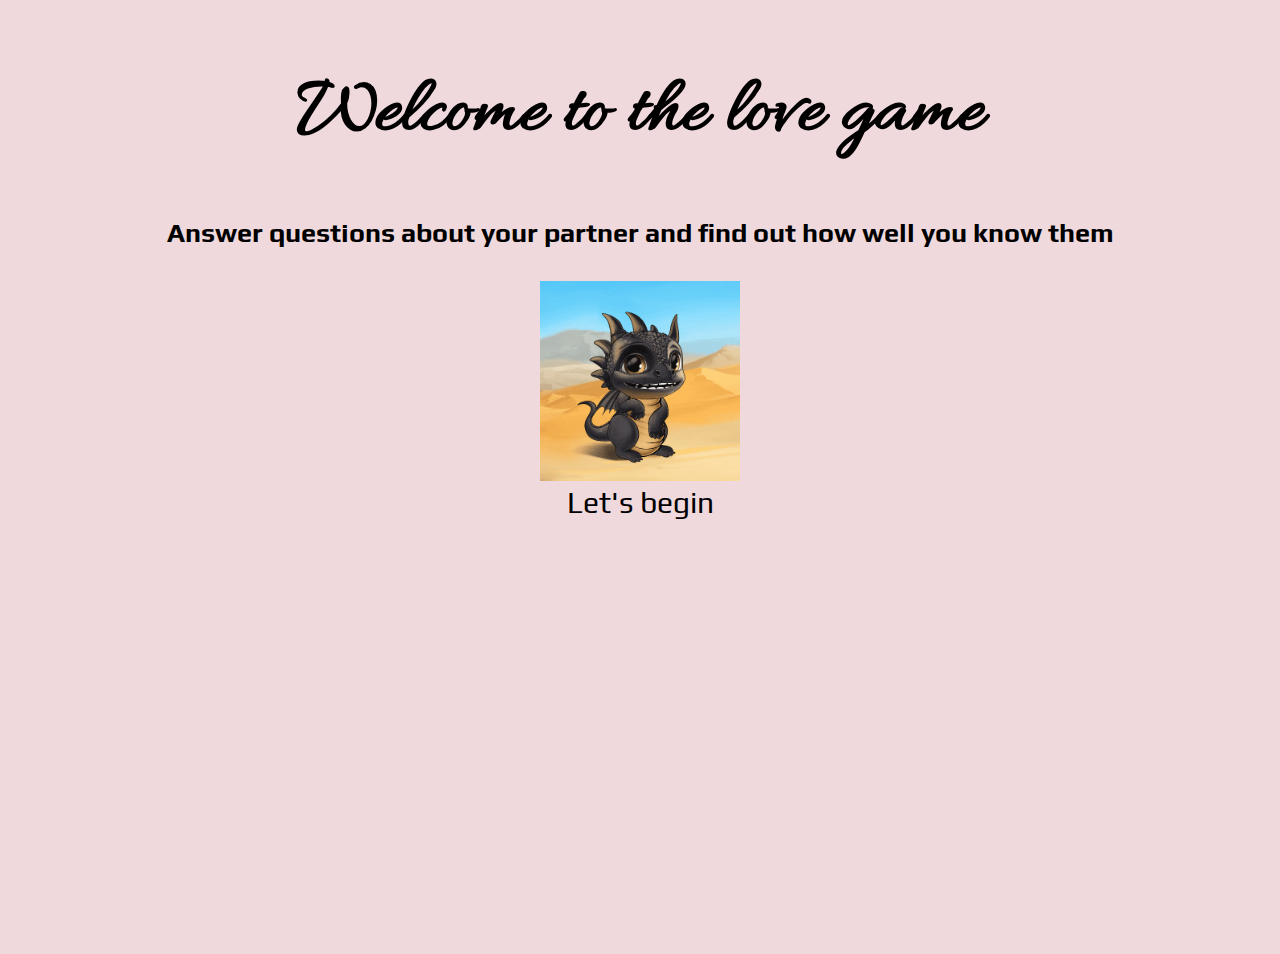
<file: index.html>
<!DOCTYPE html>

<html lang="en">

<head>
    <meta charset="utf-8" >
    <meta name="viewport" content="width=device-width, initial-scale=1">
    <link rel="stylesheet" type="text/css" href="style.css">
    <title> My Webpage </title>
    <link rel="preconnect" href="https://fonts.googleapis.com">
    <link rel="preconnect" href="https://fonts.gstatic.com" crossorigin>
    <link href="https://fonts.googleapis.com/css2?family=Allura&display=swap" rel="stylesheet">
    <link href="https://fonts.googleapis.com/css2?family=Play:wght@400;700&display=swap" rel="stylesheet">
</head>

<body> 

  <h1 style="font-family:'Allura' ">Welcome to the love game</h1>
  <h2>Answer questions about your partner and find out how well you know them</h2>
  <img src="microraptor.gif" alt="microraptor" height="200" width="200"> <br>
  <a href="page1.html">Let's begin</a>
    

</body>

</html>
</file>
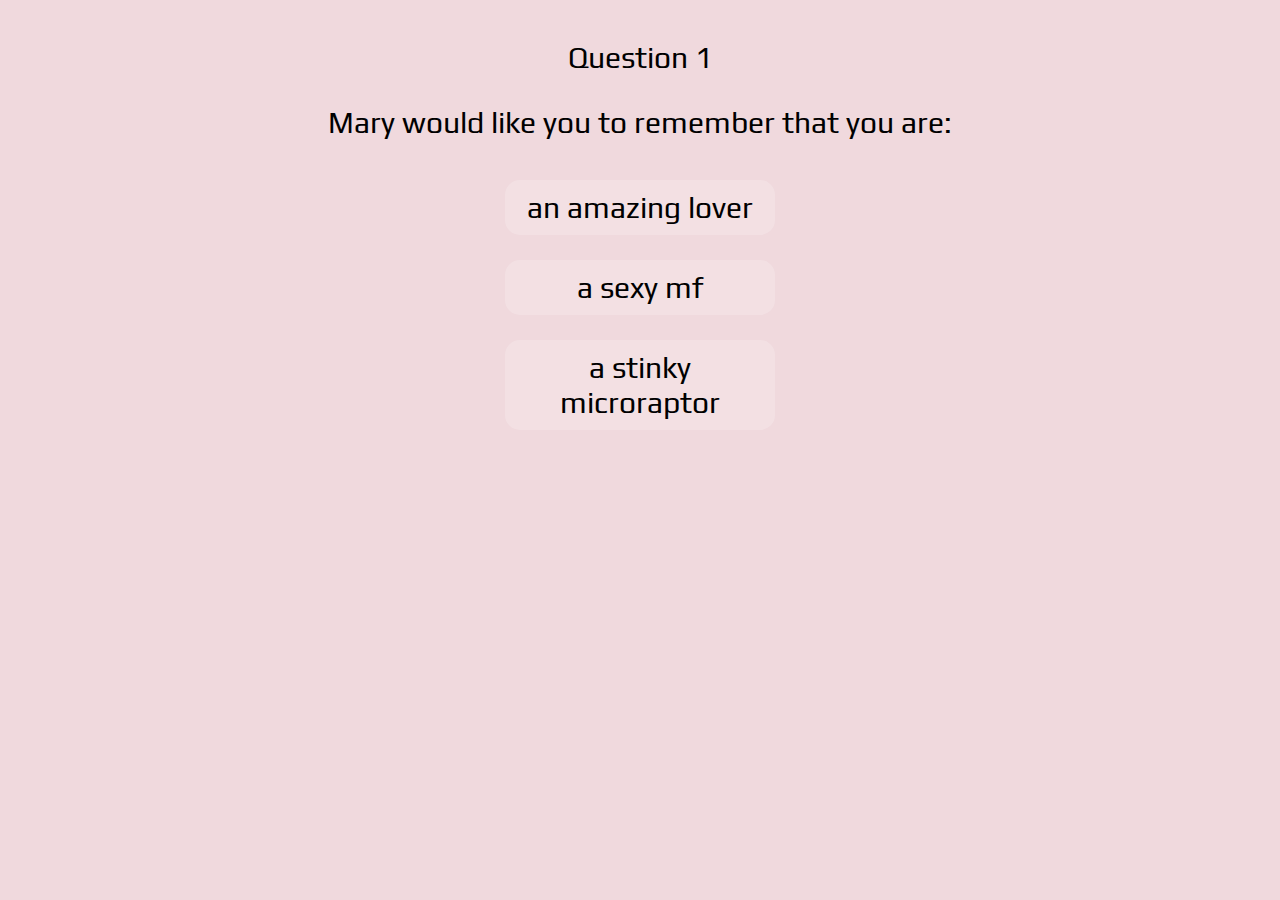
<file: page1.html>
<head>
    <link rel="stylesheet" type="text/css" href="style.css">
    <link rel="preconnect" href="https://fonts.gstatic.com" crossorigin>
    <link href="https://fonts.googleapis.com/css2?family=Allura&display=swap" rel="stylesheet">
    <link href="https://fonts.googleapis.com/css2?family=Play:wght@400;700&display=swap" rel="stylesheet">
     <meta name="viewport" content="width=device-width, initial-scale=1">
</head>
<body>
    <div class="question">
        <p>Question 1</p> 
        <p>Mary would like you to remember that you are:</p>   
    </div>
    <div class="answers">
        <div ><a class="WRONG" href="page2.html">an amazing lover</a></div>
        <div ><a class="WRONG" href="page2.html">a sexy mf</a></div>
        <div ><a class="CORRECT" href="page2.html">a stinky microraptor</a></div>

    </div>
</body>
</file>
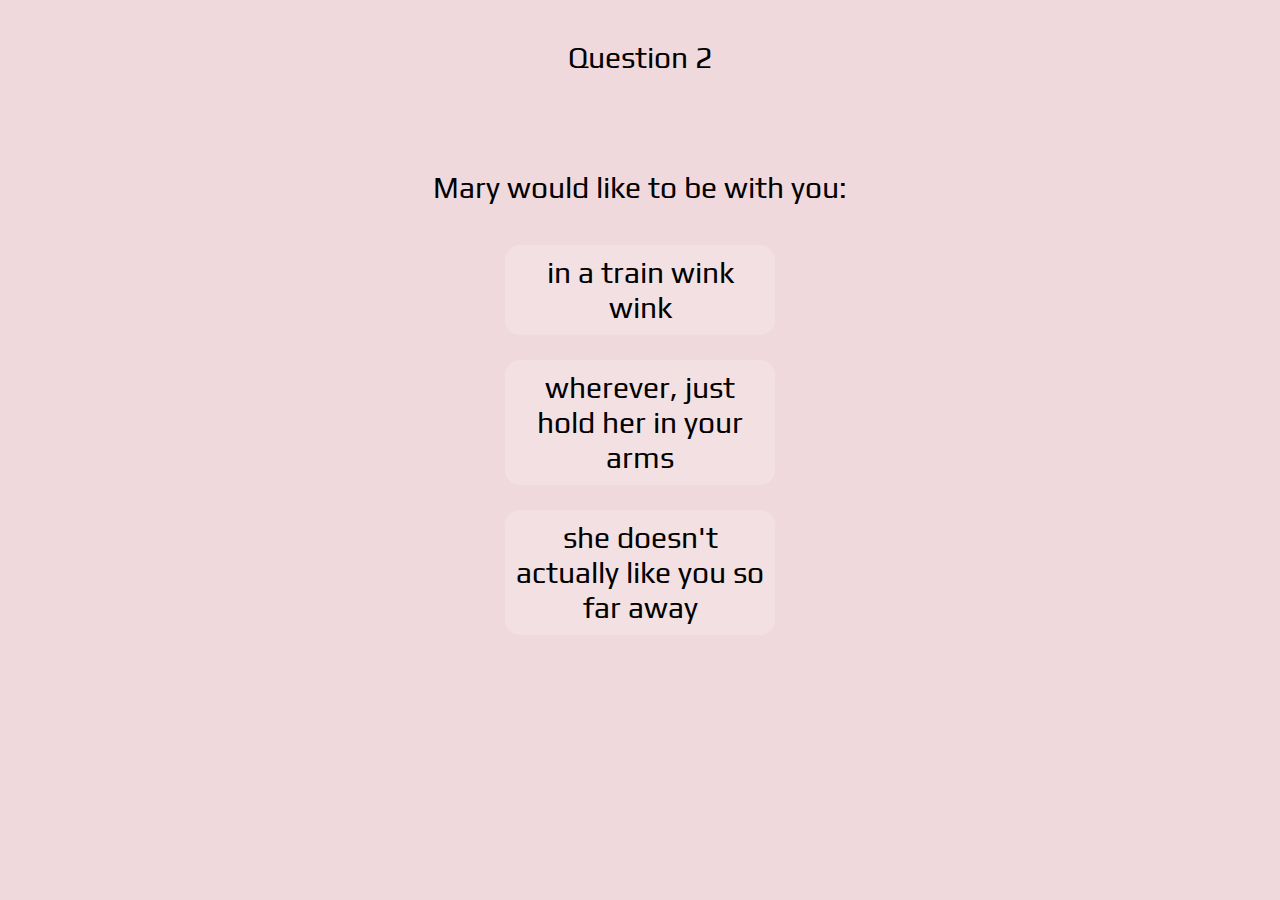
<file: page2.html>
<head>
    <link rel="stylesheet" type="text/css" href="style.css">
    <link rel="preconnect" href="https://fonts.gstatic.com" crossorigin>
    <link href="https://fonts.googleapis.com/css2?family=Allura&display=swap" rel="stylesheet">
    <link href="https://fonts.googleapis.com/css2?family=Play:wght@400;700&display=swap" rel="stylesheet">
</head>
<body>
    <div class="question">
        <p>Question 2</p> <br>
        <p>Mary would like to be with you:</p>   
    </div>
    <div class="answers">
        <div ><a class="WRONG" href="page3.html">in a train wink wink</a></div>
        <div ><a class="CORRECT" href="page3.html">wherever, just hold her in your arms</a></div>
        <div ><a class="WRONG" href="page3.html">she doesn't actually like you so far away</a></div>

    </div>
</body>
</file>
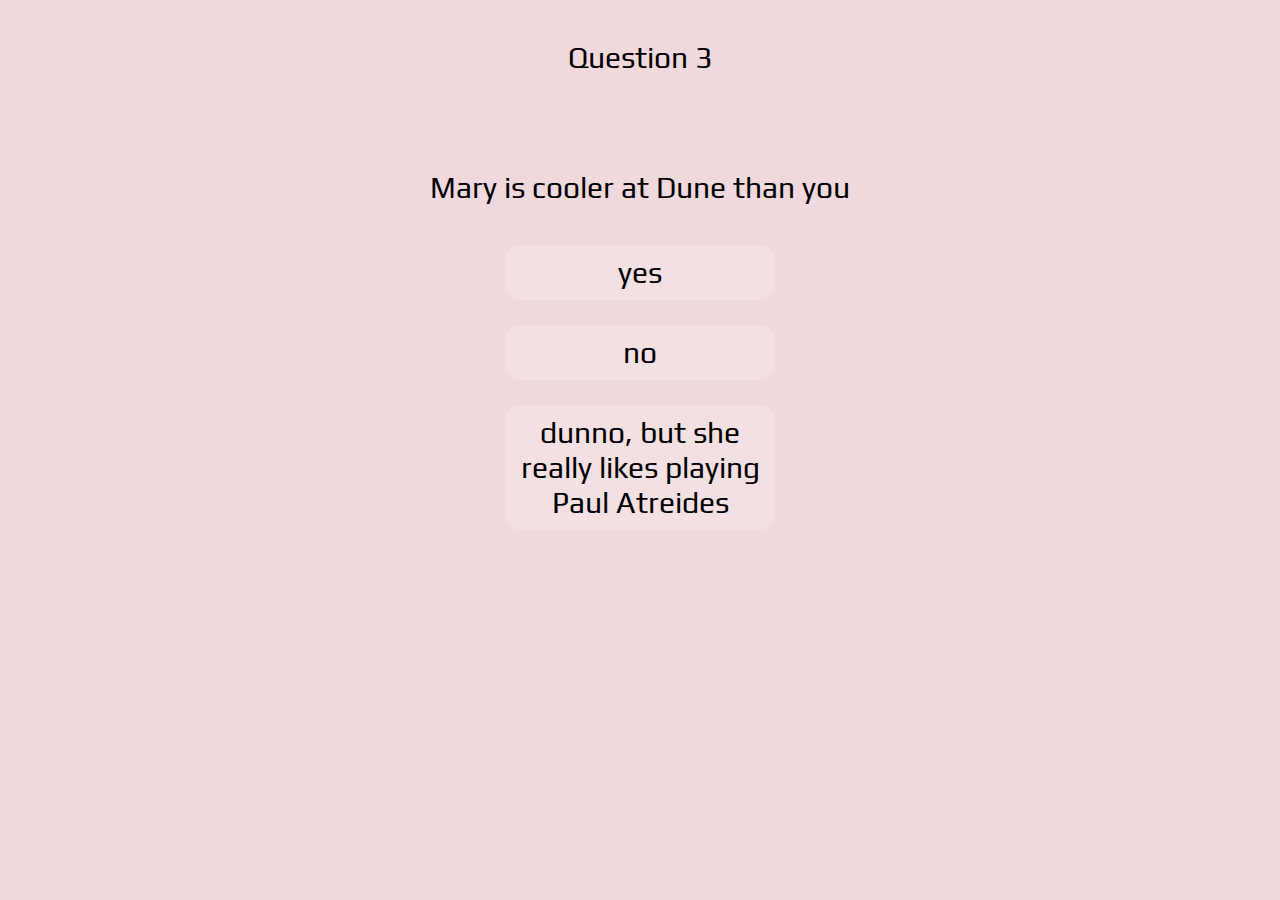
<file: page3.html>
<head>
    <link rel="stylesheet" type="text/css" href="style.css">
    <link rel="preconnect" href="https://fonts.gstatic.com" crossorigin>
    <link href="https://fonts.googleapis.com/css2?family=Allura&display=swap" rel="stylesheet">
    <link href="https://fonts.googleapis.com/css2?family=Play:wght@400;700&display=swap" rel="stylesheet">
</head>
<body>
    <div class="question">
        <p>Question 3</p> <br>
        <p>Mary is cooler at Dune than you</p>   
    </div>
    <div class="answers">
        <div ><a class="WRONG" href="results.html">yes</a></div>
        <div ><a class="WRONG" href="results.html">no</a></div>
        <div ><a class="CORRECT" href="results.html">dunno, but she really likes playing Paul Atreides</a></div>

    </div>
</body>
</file>
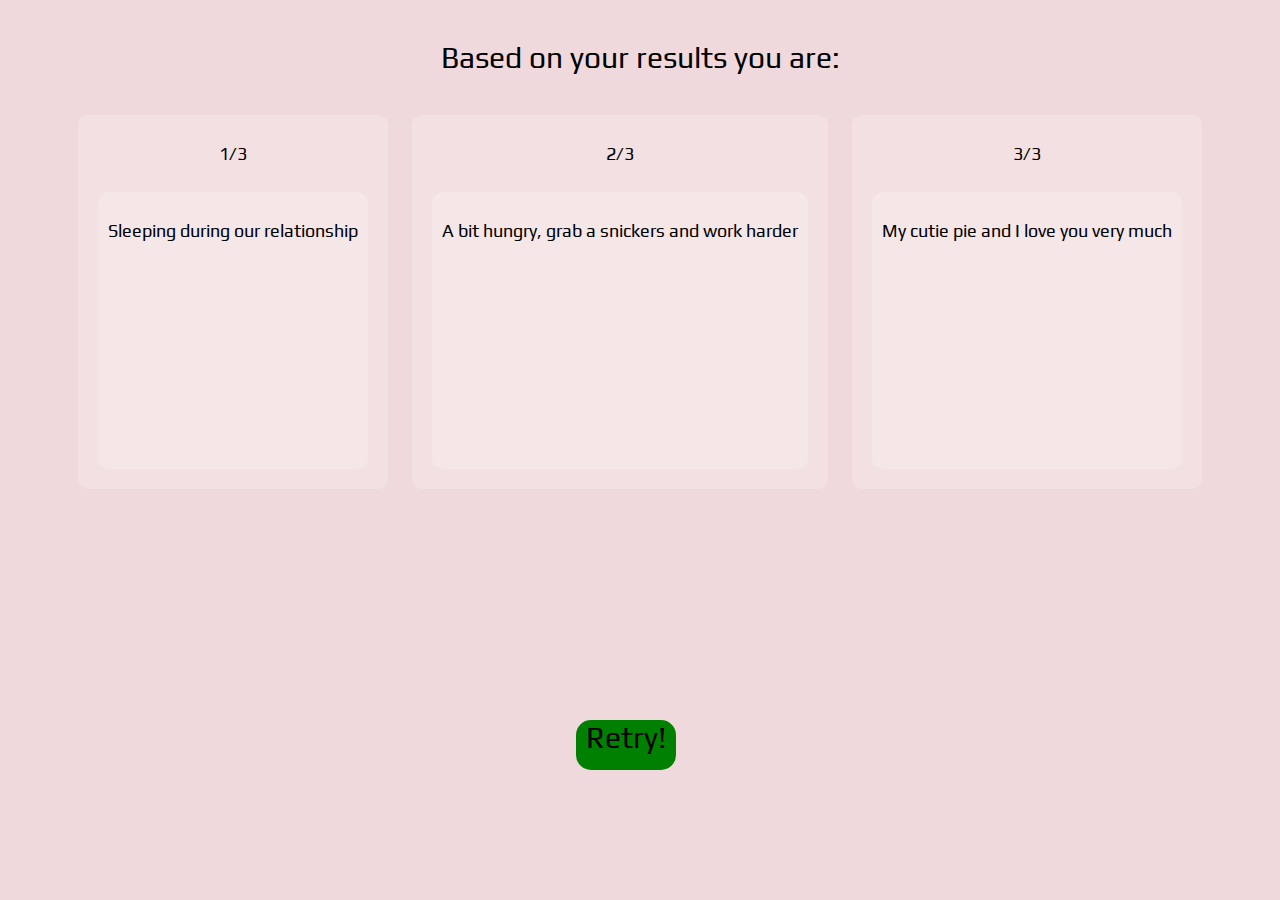
<file: results.html>
<head>
    <link rel="stylesheet" type="text/css" href="style.css">
    <link rel="preconnect" href="https://fonts.gstatic.com" crossorigin>
    <link href="https://fonts.googleapis.com/css2?family=Allura&display=swap" rel="stylesheet">
    <link href="https://fonts.googleapis.com/css2?family=Play:wght@400;700&display=swap" rel="stylesheet">
</head>
<body>
    <div class="question">
        <p>Based on your results you are:</p> 
    </div>
    <div class="pics">
        <div >
            <p>1/3 </p>
            <div class="message">
                <p>Sleeping during our relationship</p>
                <img src="sleepy.jpeg" alt="sleepy" height="200" width="200">
            </div>
        </div>
        <div >
            <p>2/3 </p>
            <div class="message">
                <p>A bit hungry, grab a snickers and work harder</p>
                <img src="work.jpeg" alt="work" height="200" width="200">
            </div>
        </div>
        <div >
            <p>3/3 </p>
            <div class="message">
                <p>My cutie pie and I love you very much</p>
                <img src="pie.jpeg" alt="pie" height="200" width="200">
            </div>
        </div>
    </div>
    <div class="Button">
        <div><a href="index.html">Retry!</a></div>
    </div>

    
</body>
</file>
<file: style.css>
@media (max-width: 500px) {
  body{
    background-color: lightblue;
  }
  h1 {
    font-size: 30px; /* Reduce title size for smaller screens */
  }
  
  h2 {
    font-size: 18px; /* Adjust subtitle size */
  }

  img {
    max-width: 80%; /* Make image responsive */
    height: auto; /* Maintain aspect ratio */
  }

  a {
    display: inline-block;
    font-size: 24px; /* Slightly smaller */
    padding: 10px 20px; /* Easier to tap */
  }
  .question {
    font-size: 25px !important; /* Make the question text larger */
    padding-top: 5px; /* Increase padding for better spacing */
  }

  .answers div {
    padding: 15px;  /* Increase padding for answer boxes */
    width: 80%;     /* Make answer boxes wider */
  }

  .answers a {
    font-size: 30px;  /* Increase font size of answers */
  }
}
.allura-regular {
  font-family: "Allura", serif;
  font-weight: 400;
  font-style: normal;
}
.play-regular {
  font-family: "Play", serif;
  font-weight: 400;
  font-style: normal;
}

.play-bold {
  font-family: "Play", serif;
  font-weight: 700;
  font-style: normal;
}


body{
  min-height: 100vh;
  margin: 0;
  position: relative;
  font-size: large;
  text-align: center;
  background-color: rgb(240, 217, 221);
  font-family:'Play';
  overflow: auto;

}

h1{
  font-size: 80px;
  padding-top: 10px;
}
h2{
  padding-bottom: 10px;
}
a{
  text-align: center;
  text-decoration: none;
  color: black;
  font-size: 30px;
}
a:hover{
  color: red;
  font-weight: bold;
}


.question{
  padding-top: 10px;
  font-family: 'Play';
  font-size: 30px;
}


.answers{
  display: flex;
  flex-direction: column;  /* Stack items vertically */
  align-items: center;     /* Center horizontally */
  justify-content: center; /* Center vertically (if needed) */
  gap:5px; /* Adds space between items */
  
}
.answers div {
  display: block;  /* Ensures items stack vertically */
  margin: 10px 0;
  padding: 10px;
  background: rgba(255, 255, 255, 0.2); /* Light transparent background */
  border-radius: 15px;
  width:250px
}

.answers div:hover {
  background: rgba(255, 255, 255, 0.5); /* Hover effect */
  transform: scale(1.05)
}

.answers a{
  color: black;
}
.answers .CORRECT:active{
  background-color: green;
}
.answers .WRONG:active{
  background-color: red;
}

.pics div {
  display: inline-block; /* Makes divs sit next to each other */
  vertical-align: top; /* Aligns them at the top */
  margin: 10px; /* Adds spacing between them */
  padding: 10px;
  background: rgba(255, 255, 255, 0.2);
  border-radius: 10px;
}
.pics img{
  visibility: hidden;
  opacity: 0;
}
.pics div:hover img{
  visibility: visible;
  opacity: 1;
}

.button{
  display: block;
  font-size: large;
  width: 100px;
  height: 50px;
  background-color: green ;
  border-radius: 15px;
  position: absolute;
  top: 80%;
  left: 45%;
  text-align: center;
}
.button:hover{
  transform: scale(1.05)
}
.button a{
  color: black;
}
</file>
